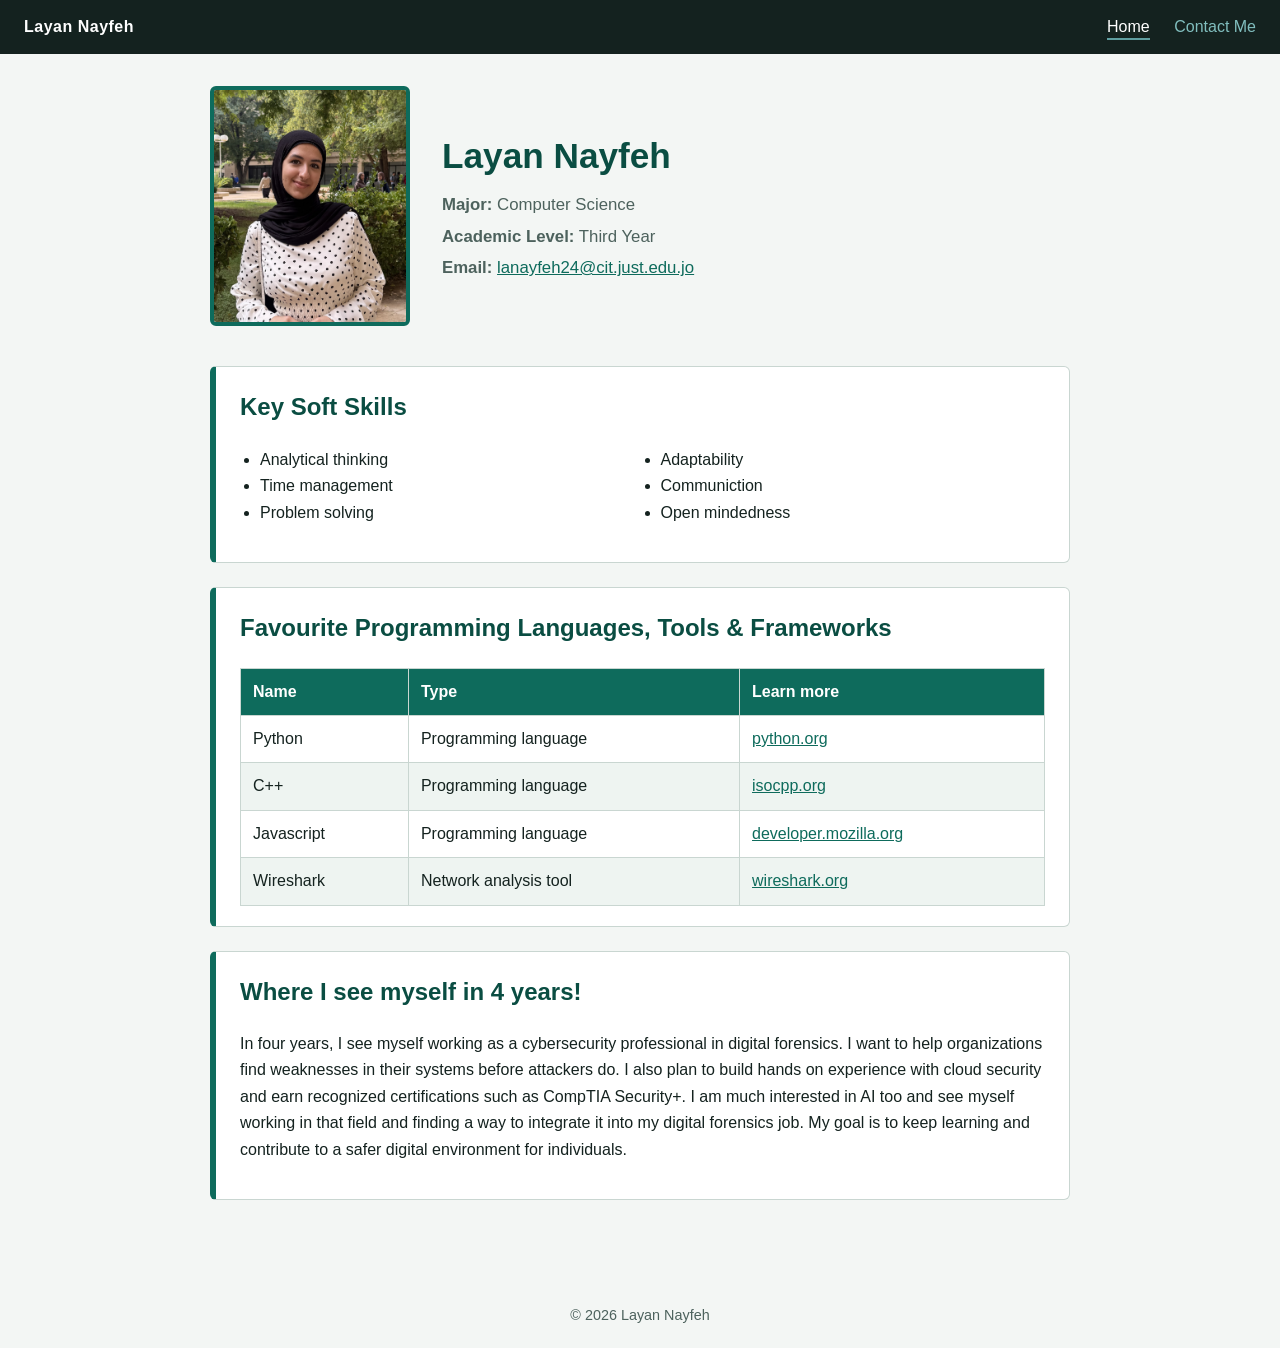
<file: index.html>
<!DOCTYPE html>
<html>
<head>
	<meta charset="UTF-8">
	<meta name="viewport" content="width=device-width, initial-scale=1">
	<title>179437-Layan Nayfeh portfolio</title>
	 <link rel= "stylesheet" href= "MyStyle.css"
</head>
<body>
	<header>
		<span class="brand">Layan Nayfeh</span>
		<nav>
			<a href="index.html" class="active"> Home</a>
			<a href="contact.html"> Contact Me</a>
		</nav>
	</header>
	
	<main>
		<div class="hero">
			<img src="Layan.jpg" alt="Photo of Layan">
			<div>
				<h1> Layan Nayfeh </h1>
				<p><strong>Major:</strong> Computer Science</p>
				<p><strong>Academic Level:</strong> Third Year</p>
				<p><strong>Email:</strong> <a href="mailto:lanayfeh24@cit.just.edu.jo"> lanayfeh24@cit.just.edu.jo </a> </p>
			</div>	
		</div>
		
		<section>
			<h2>Key Soft Skills</h2>
			<ul class="skills">
				<li>Analytical thinking</li>
				<li>Time management</li>
				<li>Problem solving</li>
				<li>Adaptability</li>
				<li>Communiction</li>
				<li>Open mindedness</li>
			</ul>
		</section>
		
		<section>
			<h2>Favourite Programming Languages, Tools &amp; Frameworks</h2>
			<table>
				<thead>
					<tr><th>Name</th><th>Type</th><th>Learn more</th></tr>
				</thead>
				<tbody>
					<tr><td>Python</td><td>Programming language</td><td><a href="https://www.python.org" target="_blank" rel="noopener">python.org</a></td></tr>
					<tr><td>C++</td><td>Programming language</td><td><a href="https://www.isocpp.org/" target="_blank" rel="noopener">isocpp.org</a></td></tr>
					<tr><td>Javascript</td><td>Programming language</td><td><a href="https://developer.mozilla.org/en-US/docs/Web/JavaScript" target="_blank" rel="noopener">developer.mozilla.org</a></td></tr>
					<tr><td>Wireshark</td><td>Network analysis tool</td><td><a href="https://www.wireshark.org/" target="_blank" rel="noopener">wireshark.org</a></td></tr>
				</tbody>
			</table>
		</section>
		
		<section>
			<h2>Where I see myself in 4 years!</h2>
			<p>
				In four years, I see myself working as a cybersecurity professional in digital forensics.
				I want to help organizations find weaknesses in their systems before attackers do.
				I also plan to build hands on experience with cloud security and earn recognized certifications such as CompTIA Security+.
				I am much interested in AI too and see myself working in that field and finding a way to integrate it into my digital forensics job.
				My goal is to keep learning and contribute to a safer digital environment for individuals.
			</p>	
		</section>
	</main>

	<footer>&copy; 2026 Layan Nayfeh</footer>	
</body>
</html>
</file>
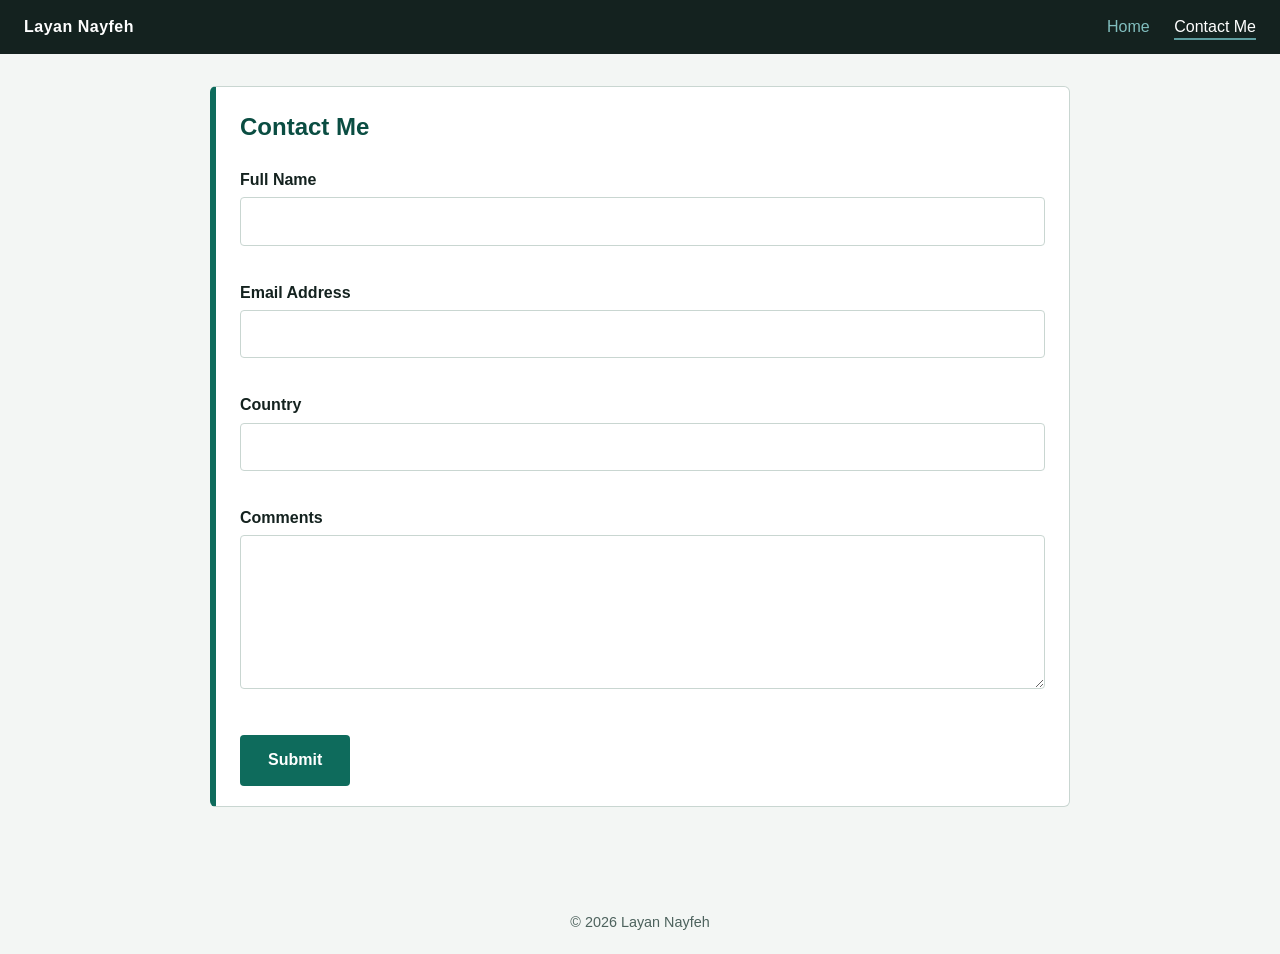
<file: contact.html>
<!DOCTYPE html>
<html>
<head>
	<meta charset="UTF-8">
	<meta name="viewport" content="width=device-width, initial-scale=1">
	<title>Contact me 179437 Layan Nayfeh</title>
	<link rel="stylesheet" href="MyStyle.css">
</head>
<body>
	<header>
		<span class="brand">Layan Nayfeh</span>
		<nav>
			<a href="index.html">Home</a>
			<a href="contact.html" class="active">Contact Me</a>
		</nav>
	</header>
	
	<main>
		<section>
			<h2>Contact Me</h2>
			<form id="contactForm" novalidate>
				<label for="fullName">Full Name</label>
				<input type="text" id="fullName" name="fullName">
				<p class="error" id="err-fullName"></p>
				
				<label for="email">Email Address</label>
				<input type="email" id="email" name="email">
				<p class="error" id="err-email"></p>
				
				<label for="country">Country</label>
				<input type="text" id="country" name="country">
				<p class="error" id="err-country"></p>
				
				<label for="comments">Comments</label>
				<textarea id="comments" name="comments" rows="5"></textarea>
				<p class="error" id="err-comments"></p>
				
				<button type="submit">Submit</button>
			</form>
		</section>
	</main>
	
	<footer>&copy; 2026 Layan Nayfeh</footer>
	
	<script>
		document.getElementById("contactForm").addEventListener("submit", function (e) {
		e.preventDefault();
		var fields= [
			{id: "fullName", msg: "Please enter your full name."},
			{id: "email", msg: "Please enter your email address."},
			{id: "country", msg: "Please enter your country."},
			{id: "comments", msg: "Please write your comments."}
		];
		var valid= true;
		fields.forEach(function (f) {
			var el= document.getElementById(f.id);
			var err= document.getElementById("err-" + f.id);
			if (el.value.trim() === "") {
				err.textContent= f.msg;
				valid= false;
			} 	else {
				err.textContent= "";
			}
		});
		var email= document.getElementById("email");
		if (email.value.trim() !== "" && !/^[^\s@]+@[^\s@]+\.[^\s@]+$/.test(email.value.trim())) {
			document.getElementById("err-email").textContent= "Please enter a valid email address.";
			valid= false;
		}
		if (valid) {
			alert("Thank you! Your form was submitted successfully.");
			this.reset();
		}	
		});
	</script>
</body></html>
</file>
<file: MyStyle.css>
:root{
  --bg:#f3f6f4; --ink:#14221f; --muted:#4d625d; --accent:#0e6b5c; --accent-dark:#0a4d42;
  --panel:#ffffff; --line:#c9d6d1;
}
*{box-sizing:border-box}
html, body{overflow-x:hidden}
body{margin:0;font-family:'Segoe UI', Tahoma, Arial, sans-serif;background: var(--bg); color:var(--ink);line-height: 1.65}
header{background: var(--ink);color: #fff;padding: 14px 24px;display: flex;justify-content: space-between;align-items: center;flex-wrap: wrap;gap: 8px;}
header .brand{font-weight: 700;letter-spacing: .5px;}
nav a{color: rgb(129, 190, 190);text-decoration: none;margin-left: 20px;padding-bottom: 3px;border-bottom: 2px solid transparent}
nav a:hover, nav a.active{color:#fff; border-bottom-color: cadetblue}
main{max-width: 900px;margin: 0 auto;padding: 32px 20px 60px;}
.hero{display: flex;gap: 32px;align-items: center;flex-wrap: wrap;margin-bottom: 40px;}
.hero img{width: 200px;height: 240px;object-fit: cover;border: 4px solid var(--accent); border-radius: 6px; background: var(--line)}
.hero h1{margin: 0 0 6px;font-size: 2.2rem;color: var(--accent-dark)}
.hero p{margin: 4px 0;color: var(--muted);font-size: 1.05rem}
section{background: var(--panel);border: 1px solid var(--line);border-left: 6px solid var(--accent);border-radius: 6px;padding: 20px 24px;margin-bottom: 24px;}
h2{margin-top: 0;color: var(--accent-dark)}
ul.skills{columns: 2;padding-left: 20px}
table{width: 100%;border-collapse: collapse}
th, td{border: 1px solid var(--line);padding: 10px 12px;text-align: left}
th{background: var(--accent);color: #fff;}
tr:nth-child(even) td{background: #eef4f1}
a{color: var(--accent)}
a:hover{color: var(--accent-dark);text-decoration: none}
label{display: block;font-weight: 600;margin: 16px 0 4px}
input, select, textarea{width: 100%;padding: 10px;border: 1px solid var(--line);border-radius: 4px;font: inherit}
input:focus, textarea:focus, button:focus-visible{outline: 3px solid #5fd1b9;outline-offset: 1px}
button{margin-top: 20px;background: var(--accent);color: #fff;border: 0;padding: 12px 28px;border-radius: 4px;font: inherit;font-weight: 600;cursor: pointer}
button:hover{background: var(--accent-dark)}
.error{color: #b3261e;font-size: .9rem;min-height: 1.1em;margin: 2px 0 0}
footer{text-align: center;color: var(--muted);padding: 20px;font-size: .9rem}
@media(max-width:600){ul.skills{columns:1}.hero h1{font-size: 1.7rem} th, td{padding: 8px 6px;font-size: .9rem} td a{overflow-wrap: anywhere}}
</file>
